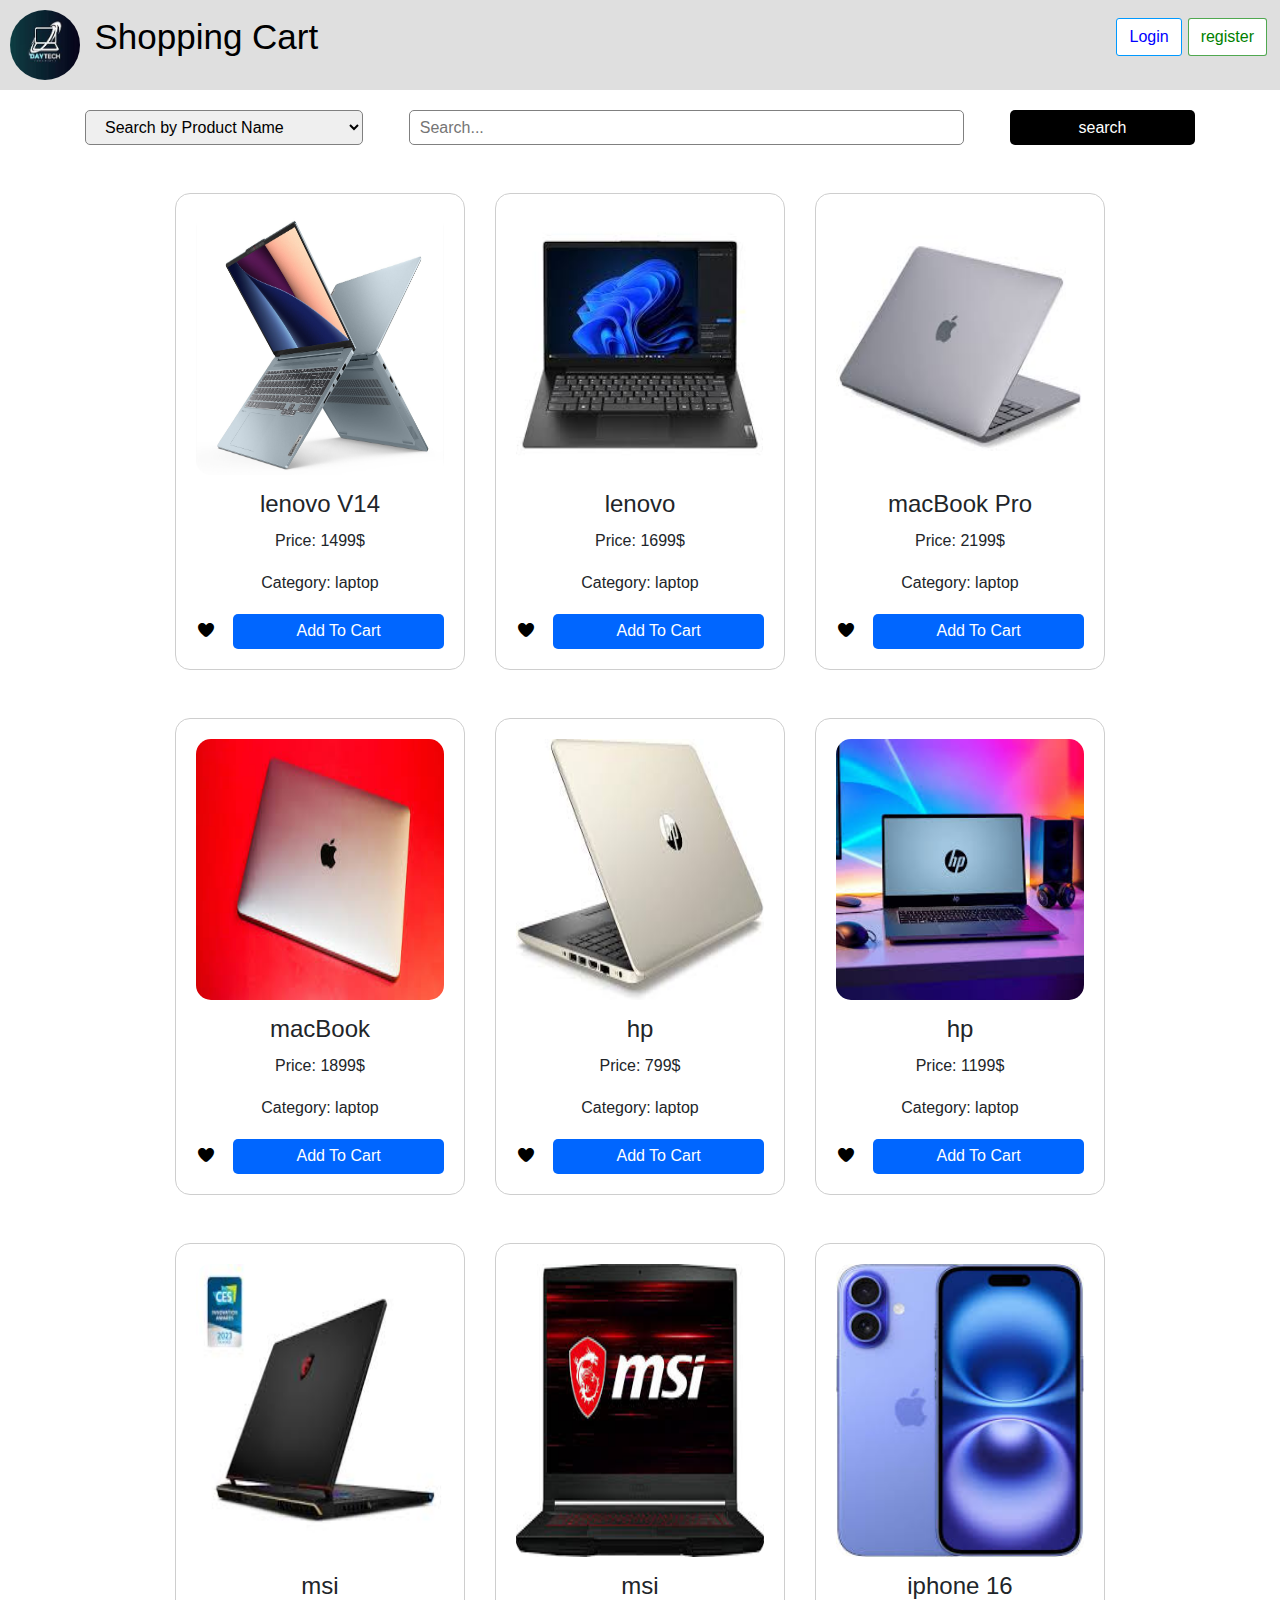
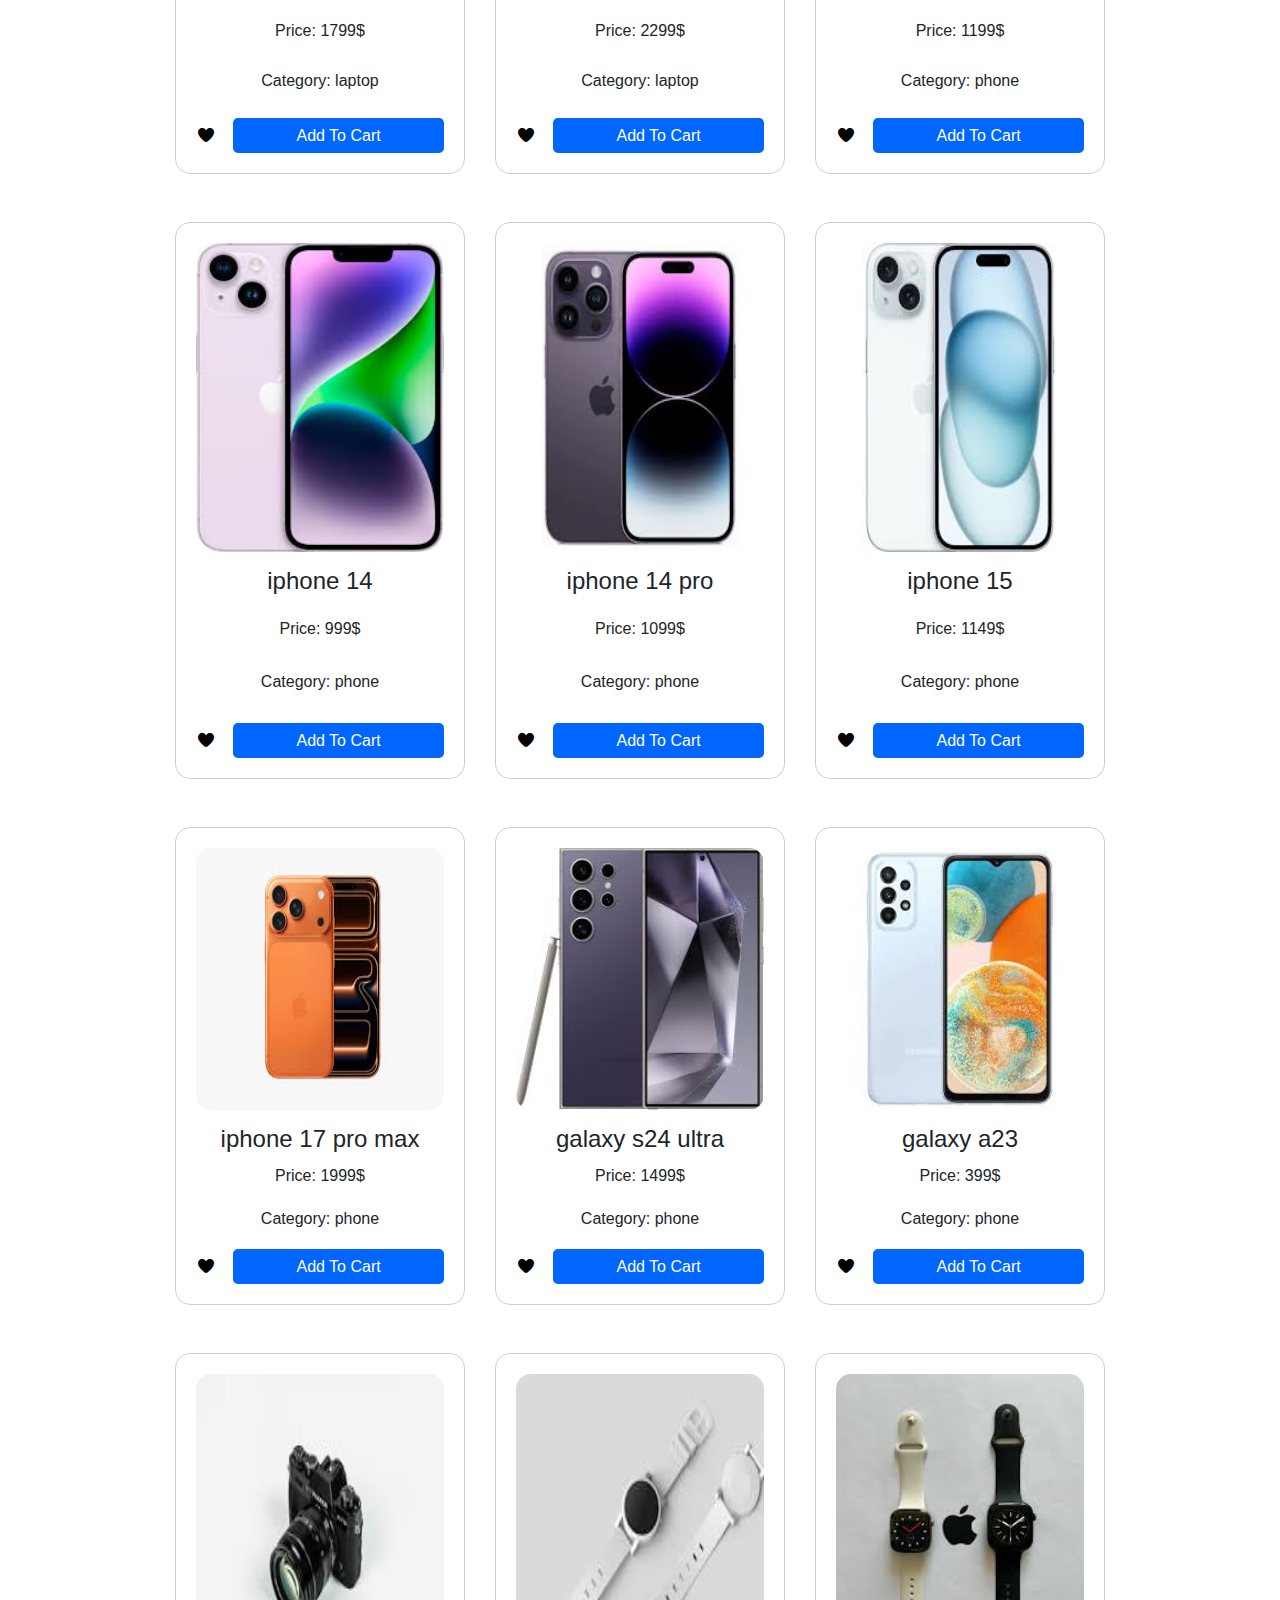
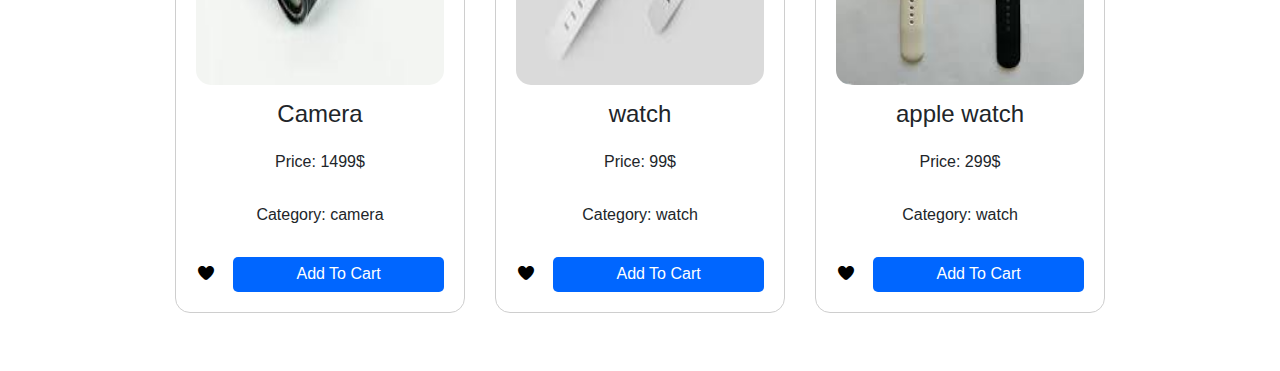
<file: index.html>
<!DOCTYPE html>
<html lang="en">
<head>
    <meta charset="UTF-8">
    <meta http-equiv="X-UA-Compatible" content="IE=edge">
    <meta name="viewport" content="width=device-width, initial-scale=1.0">
    <link rel="stylesheet" href="css/style.css">
    <link rel="stylesheet" href="css/all.css">
    <link rel="stylesheet" href="https://cdn.jsdelivr.net/npm/bootstrap@4.6.2/dist/css/bootstrap.min.css">
    <title>Shopping Cart</title>
</head>
<body>
    
    <header>
        <div class="header-content">
            <div>
                <img class="brand-img" src="images/logo.jpg" alt="">
                <a href="index.html" class="brand-title">Shopping Cart</a>
            </div>
            <div>
                <nav>
                    <ul id="links">
                        <li><a class="logIn btn" href="login.html">Login</a></li>
                        <li><a class="sinUp btn" href="register.htm">register</a></li>
                    </ul>
    
                    <ul id="user_info">
                        <li><a class="text-dark" href="#" id="user"></a></li>
                        <li class="shopping_cart">
                            <div class="d-flex cart">
                                <i class="fas fa-shopping-cart cart-icon"></i>
                                <span class="badge">0</span>
                            </div>
                            <div class="cart_product">
                                <div>
                                    <div class="">

                                    </div>

                                </div>
                                
                                <a href="cartProducts.html">View All Products</a>
                            </div>
                        </li>
                        <li><a href="#" id="logout" class="btn">Log Out</a></li>
                    </ul>
                </nav>
            </div>

        </div>
    </header>

    <section class="container search">
        <form class="searchForm">
            <select class="searchKey col-3 col-md-3" id="sel1" aria-placeholder="asd">
                <option value="name" selected>Search by Product Name</option>
                <option value="category">Search by Category</option>
            </select>
            <input class="col-5 col-md-6" type="search" id="search" placeholder="Search...">
            <input class="col-3 col-md-2" type="button" value="search">
        </form>
    </section>


    <section class="">
        <div class="mt-5">
            <div class="products">
                
            </div>
        </div>
    </section>

    
    
    


    <script src="https://cdn.jsdelivr.net/npm/jquery@3.7.1/dist/jquery.min.js"></script>
    <script src="https://cdn.jsdelivr.net/npm/popper.js@1.16.1/dist/umd/popper.min.js"></script>
    <script src="https://cdn.jsdelivr.net/npm/bootstrap@4.6.2/dist/js/bootstrap.bundle.min.js"></script>
    <script src="js/script.js"></script>
    <script src="js/user.js"></script>
</body>
</html>
</file>
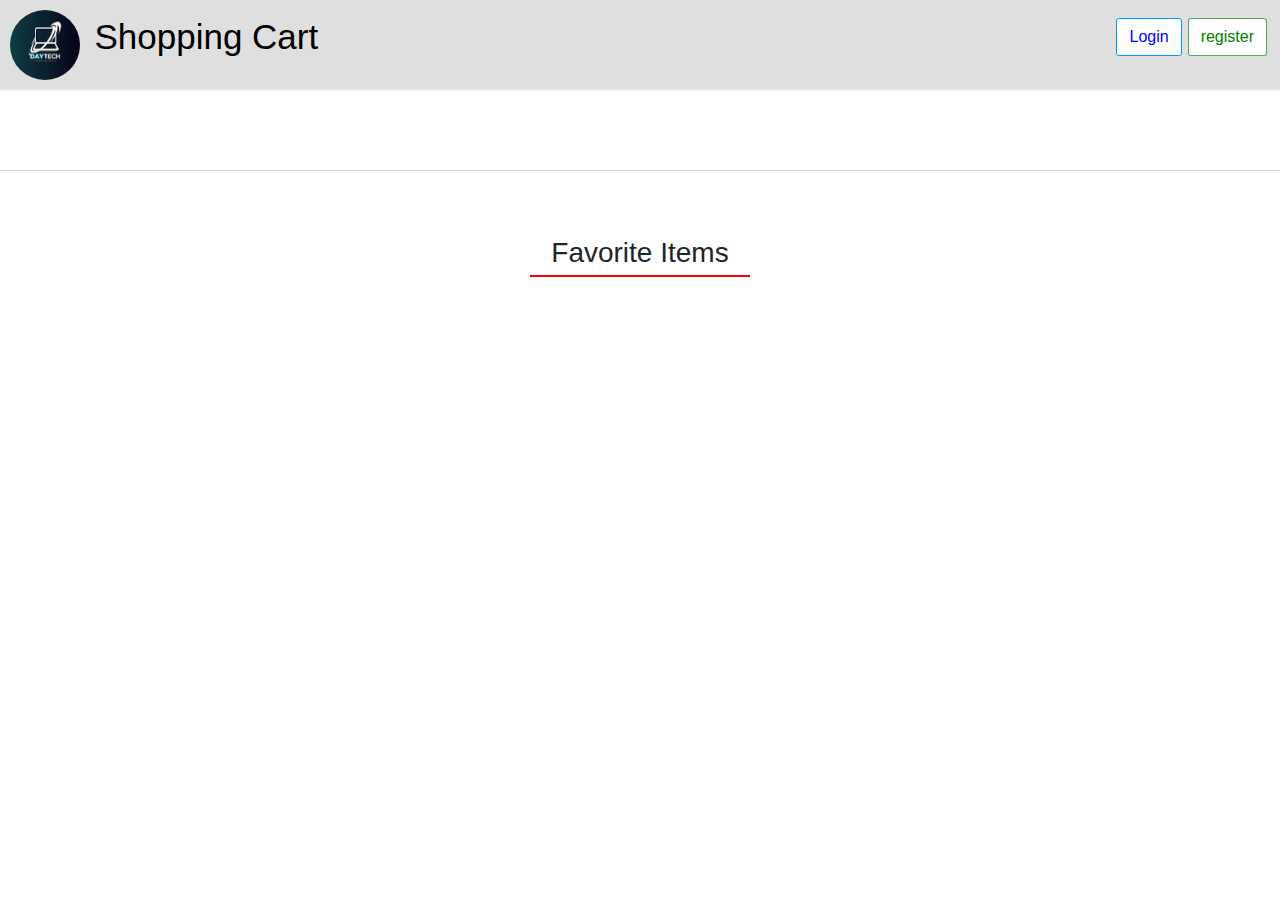
<file: cartProducts.html>
<!DOCTYPE html>
<html lang="en">
<head>
    <meta charset="UTF-8">
    <meta http-equiv="X-UA-Compatible" content="IE=edge">
    <meta name="viewport" content="width=device-width, initial-scale=1.0">
    <link rel="stylesheet" href="css/style.css">
    <link rel="stylesheet" href="css/all.css">
    <link rel="stylesheet" href="https://cdn.jsdelivr.net/npm/bootstrap@4.6.2/dist/css/bootstrap.min.css">
    <title>Shopping Cart || Carts Products</title>
</head>
<body>
    
    <header>
        <div class="header-content">
            <div>
                <img class="brand-img" src="images/logo.jpg" alt="">
                <a href="index.html" class="brand-title">Shopping Cart</a>
            </div>
            <div>
                <nav>
                    <ul id="links">
                        <li><a class="logIn btn" href="login.html">Login</a></li>
                        <li><a class="sinUp btn" href="register.htm">register</a></li>
                    </ul>
    
                    <ul id="user_info">
                        <li><a href="#" id="user" class="text-dark"></a></li>
                        <li class="shopping_cart">
                            <div class="d-flex cart">
                                <i class="fas fa-shopping-cart cart-icon"></i>
                                <span class="badge">0</span>
                            </div>
                            
                                
                            <div class="cart_product">
                                <div></div>
                                <a href="cartProducts.html">View All Products</a>
                            </div>
                        </li>
                        <li><a href="#" id="logout" class="btn">Log Out</a></li>
                    </ul>
                </nav>
            </div>

        </div>
    </header>



    <section class="ordersSection">
        <div class="">
            <div class="products">
                
            </div>
            <h3 class="totalPrice"></h3>
            <div class="orderLove">
                <h3 class="orderLoveTitle">Favorite Items</h3>
                <div class="orders">
                    
                </div>
            </div>
        </div>
    </section>

    
    
    




    <script src="https://cdn.jsdelivr.net/npm/jquery@3.7.1/dist/jquery.min.js"></script>
    <script src="https://cdn.jsdelivr.net/npm/popper.js@1.16.1/dist/umd/popper.min.js"></script>
    <script src="https://cdn.jsdelivr.net/npm/bootstrap@4.6.2/dist/js/bootstrap.bundle.min.js"></script>
    <Script src="js/cartProducts.js"></Script>
    <script src="js/user.js"></script>
</body>
</html>
</file>
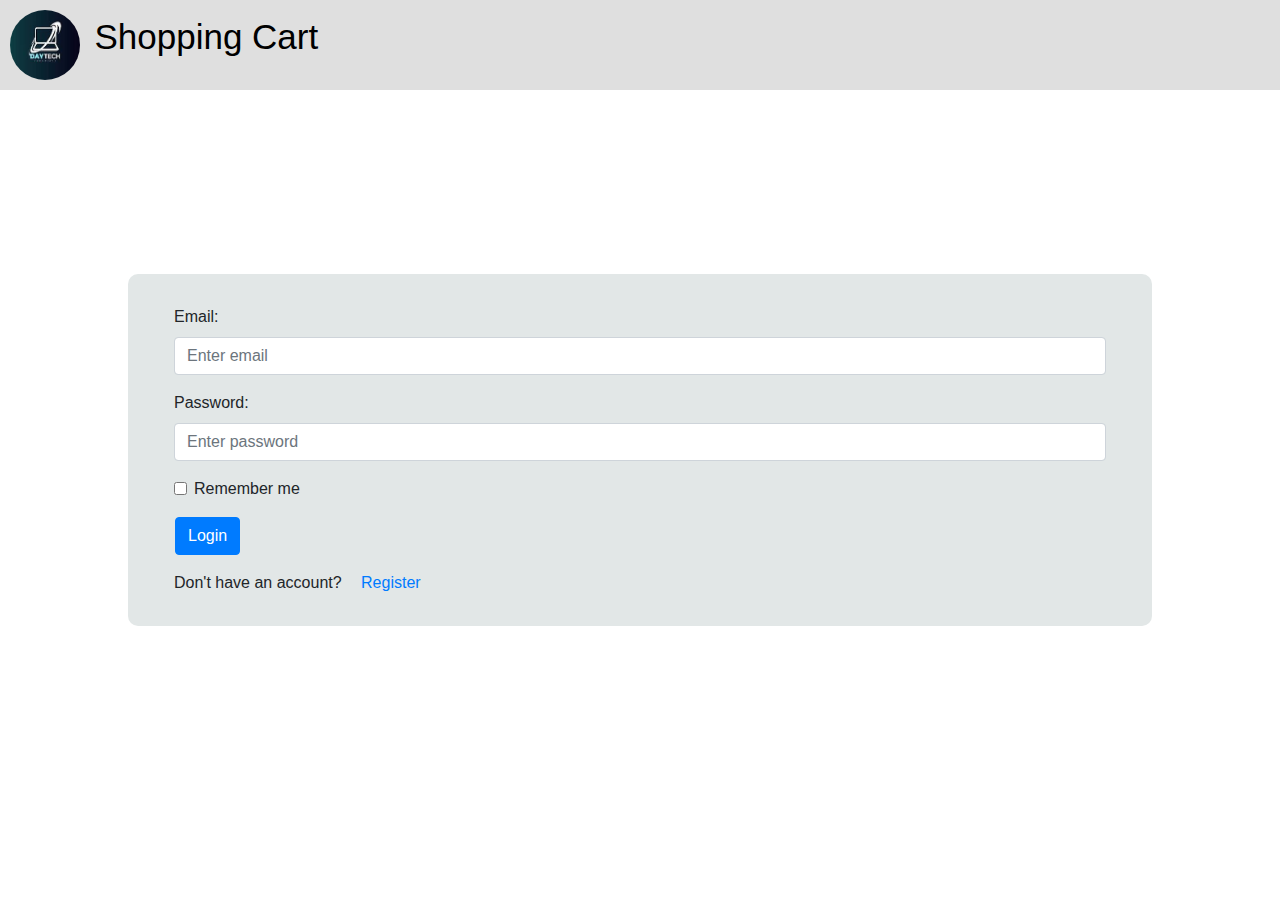
<file: login.html>
<!DOCTYPE html>
<html lang="en">
<head>
    <meta charset="UTF-8">
    <meta http-equiv="X-UA-Compatible" content="IE=edge">
    <meta name="viewport" content="width=device-width, initial-scale=1.0">
    <link rel="stylesheet" href="css/style2.css">
    <link rel="stylesheet" href="css/all.css">
    <link rel="stylesheet" href="https://cdn.jsdelivr.net/npm/bootstrap@4.6.2/dist/css/bootstrap.min.css">
    <title>Shopping Cart || Login Page</title>
</head>
<body>
    
    <header>
        <div class="header-content">
            <div>
                <img class="brand-img" src="images/logo.jpg" alt="">
                <a href="index.html" class="brand-title">Shopping Cart</a>
            </div>
        </div>
    </header>

    <section class="section-form">
        <form class="p-3">
            <div class="form-group col-12">
              <label for="email">Email:</label>
              <input type="email" class="form-control" placeholder="Enter email" id="email">
            </div>
            <div class="form-group col-12">
              <label for="pwd">Password:</label>
              <input type="password" class="form-control" placeholder="Enter password" id="password">
            </div>
            <div class="form-group form-check col-12">
                <label class="form-check-label col-12">
                  <input class="form-check-input" type="checkbox"> Remember me
                </label>
            </div>
            <button type="submit" class="btn btn-primary mb-3 ml-3" id="sign_in">Login</button>
            <br>
            <span class=" col-12">Don't have an account? </span>
            <a href="register.htm">Register</a>
        </form>
    </section>

    
    
    




    <script src="https://cdn.jsdelivr.net/npm/jquery@3.7.1/dist/jquery.min.js"></script>
    <script src="https://cdn.jsdelivr.net/npm/popper.js@1.16.1/dist/umd/popper.min.js"></script>
    <script src="https://cdn.jsdelivr.net/npm/bootstrap@4.6.2/dist/js/bootstrap.bundle.min.js"></script>
    <script src="js/login.js"></script>
    <!-- <script src="js/user.js"></script> -->
</body>
</html>
</file>
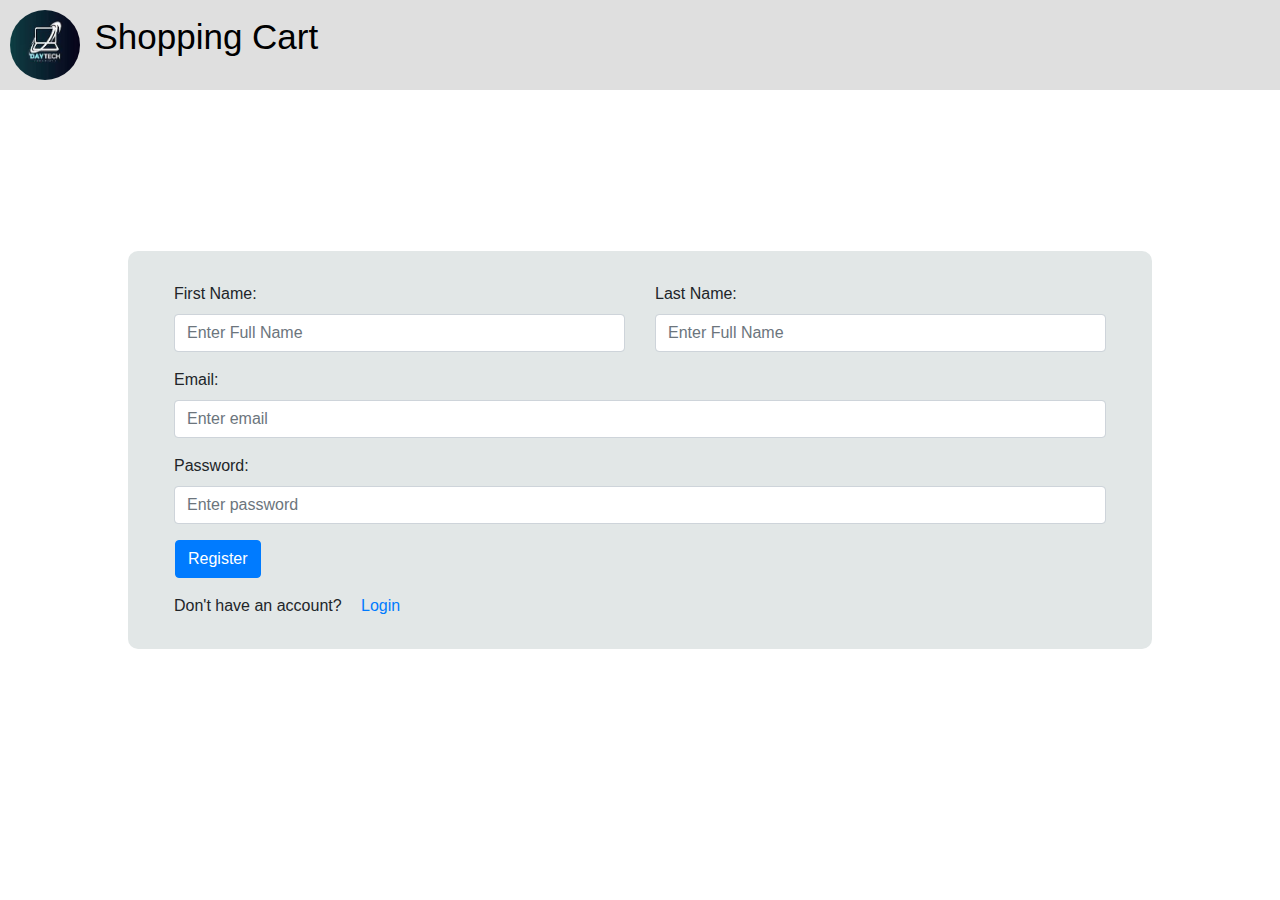
<file: register.htm>
<!DOCTYPE html>
<html lang="en">
<head>
    <meta charset="UTF-8">
    <meta http-equiv="X-UA-Compatible" content="IE=edge">
    <meta name="viewport" content="width=device-width, initial-scale=1.0">
    <link rel="stylesheet" href="css/style2.css">
    <link rel="stylesheet" href="css/all.css">
    <link rel="stylesheet" href="https://cdn.jsdelivr.net/npm/bootstrap@4.6.2/dist/css/bootstrap.min.css">
    <title>Shopping Cart || Login Page</title>
</head>
<body>
    
    <header>
        <div class="header-content">
            <div>
                <img class="brand-img" src="images/logo.jpg" alt="">
                <a href="index.html" class="brand-title">Shopping Cart</a>
            </div>
        </div>
    </header>

    <section class="section-form">
        <form class="p-3">
            <div class="form-group d-flex">
                <div class="col-6">
                    <label for="firstName">First Name:</label>
                    <input type="text" class="form-control" placeholder="Enter Full Name" id="firstName">
                </div>
                <div class="col-6">
                    <label for="lastName">Last Name:</label>
                    <input type="text" class="form-control" placeholder="Enter Full Name" id="lastName">
                </div>
            </div>
            <div class="form-group col-12">
              <label for="email">Email:</label>
              <input type="email" class="form-control" placeholder="Enter email" id="email">
            </div>
            <div class="form-group col-12">
              <label for="pwd">Password:</label>
              <input type="password" class="form-control" placeholder="Enter password" id="password">
            </div>
            <button type="submit" class="btn btn-primary mb-3 ml-3" id="sign_up">Register</button>
            <br>
            <span class=" col-12">Don't have an account? </span>
            <a href="login.html">Login</a>
        </form>
    </section>

    
    
    




    <script src="https://cdn.jsdelivr.net/npm/jquery@3.7.1/dist/jquery.min.js"></script>
    <script src="https://cdn.jsdelivr.net/npm/popper.js@1.16.1/dist/umd/popper.min.js"></script>
    <script src="https://cdn.jsdelivr.net/npm/bootstrap@4.6.2/dist/js/bootstrap.bundle.min.js"></script>
    <script src="js/register.js"></script>
    <script src="js/user.js"></script>
</body>
</html>
</file>
<file: css/style.css>
* {
    margin: 0;
    padding: 0;
    box-sizing: border-box;
}

.header-content {
    background-color: rgb(223, 223, 223);
    height: 90px;
    display: flex;
    justify-content: space-between;
    align-items: center;
    flex-wrap: wrap;
}

.header-content .brand-img{
    width: 70px;
    height: 70px;
    border-radius: 100%;
    margin: 0 10px;
}

.header-content .brand-title {
    font-size: 35px;
    color: black;
    text-decoration: none;
}

nav {
    height: 100%;
    display: flex;
    align-items: center;
    padding: 10px;
}

nav ul {
    display: flex;
    list-style: none;
    align-items: center;
    height: 100%;
}

nav ul li a {
    display: block;
    margin: 0 3px;
}

nav ul#user_info {
    height: 100%;
    display: none;
}

nav ul#user_info li i {
    color: #fff;
    font-size: 25px;
    cursor: pointer;
}

nav ul#user_info li {
    margin: 0 10px;
    display: flex;
    align-items: center;
}

nav ul#user_info li .badge {
    font-size: 13px;
    color: rgb(43, 43, 253);
    text-align: center;
    margin: auto;
    display: block;
}

nav ul#user_info li .cart-icon {
    font-size: 22px;
    color: rgb(43, 43, 253);
}

nav ul#user_info li #logout {
    border: 1px solid rgb(255, 45, 45);
    color: rgb(255, 45, 45);
    display: none;
    transition: .3;
}

nav ul#user_info li #logout:hover {
    color: #fff;
    background-color: rgb(255, 45, 45);
}

nav ul .logIn {
    background-color: #fff;
    color: blue;
    border-radius: 3px;
    border: 1px solid rgb(0, 153, 255);
}

nav ul .sinUp {
    background-color: #fff;
    color: green;
    border-radius: 3px;
    border: 1px solid rgba(0, 128, 0, 0.685);
}
nav ul .logIn:hover {
    color: #fff;
    background-color: rgba(0, 0, 255, 0.822);
}

nav ul .sinUp:hover {
    color: #fff;
    background-color: rgba(0, 128, 0, 0.815);
}


.cart_product {
    display: none;
    position: absolute;
    background-color: #fff;
    border: 1px solid gray;
    top: 90px;
    right: 0;
    z-index: 2;
    width: 160px;
    height: 80vh;
    overflow-y: auto;
}

.cart_product div .oneProductOrder {
    border-radius: 5px;
    background-color: rgb(212, 212, 212);
    margin: 7px 0;
    padding: 10px;
}

.cart_product div .oneProductOrder .title {
    margin-right: 15px;
    display: block;
    margin-bottom: 5px;
}

.cart_product div .oneProductOrder .price {
    display: block;
}

.cart_product div .oneProductOrder .add-del-btn {
    width: 20px;
    height: 30px;
    background-color: rgb(212, 212, 212);
    border: 1px solid gray;
}

.cart_product div .oneProductOrder .add-del-btn:hover {
    background-color: rgb(228, 224, 224);
}

.cart_product a {
    display: block; 
    color: black;
    text-align: center;
    text-decoration: none;
}


/* ***************Search***************** */


.searchForm {
    display: flex;
    justify-content: space-between;
    margin-top: 20px;
    height: 35px;
}

.searchForm select {
    width: 25%;
    border: 1px solid gray;
    border-radius: 5px;
}

.searchForm input[type="search"] {
    width: 60%;
    outline: none;
    border: 1px solid gray;
    padding-left: 10px;
    border-radius: 5px;
}

.searchForm input[type="button"] {
    width: 10%;
    color: #fff;
    background-color: black;
    border: none;
    border-radius: 5px;
    text-align: center;
}
.searchForm input[type="button"]:hover {
    opacity: .8;
}


/* *********************form************************* */

.section-form {
    position: absolute;
    top: 50%;
    left: 50%;
    transform: translate(-50%, -50%);
    padding: 15px;
    width: 80%;
    background-color: rgb(226, 231, 231);
    border-radius: 10px;
}

/* /////////////////////////////////////////////////////////////////////////////////// */

.products {
    width: 75%;
    margin: 10px auto;
    display: flex;
    justify-content: space-around;
    flex-wrap: wrap;
}

.products .product-item{
    height: 100%;
    display: flex;
    flex-direction: column;
    margin-bottom: 20px;
    border: 1px solid rgb(206, 206, 206);
    border-radius: 15px;
    padding: 20px;
    transition: .5s;
    background-color: #fff;
}

.products .product-item:hover {
    border: 1px solid rgb(0, 110, 255);
    box-shadow: 0 0 10px 0px gray;
    transform: scale(1.02);
}

.products .product-item img {
    width: 100%;
    height: 60%;
    margin-bottom: 15px;
    border-radius: 15px;
}

.products .product-item .product-item-details {
    display: flex;
    flex-direction: column;
    flex-grow: 1;
    justify-content: space-between;
    text-align: center;
}

.products .product-item .product-item-action {
    display: flex;
    justify-content: space-between;
    align-items: center;
}

.products .product-item .product-item-action button {
    border: none;
    color: black;
    background: none;
    transition: .3;
}
.info

.products .product-item .product-item-action button:hover {
    transform: scale(1.03);
    opacity: .9;
}

.products .product-item .product-item-action .add_to_cart {
    color: #fff;
    background-color: rgb(0, 102, 255);
    padding: 5px;
    border: none;
    width: 85%;
    height: 35px;
    border-radius: 5px;
}



/* //////////////////////Cart Products Page////////////////////////////// */

.products .product-order {
    display: flex;
    margin-top: 50px;
    border: 1px solid rgb(189, 189, 189);
    align-items: center;
    border-radius: 5px;
}
.products .product-order img {
    width: 25%;
    height: 60%;
    margin: 0 10px;
    border-radius: 10px;
}

.products .product-order .product-order-details {
    width: 65%;
    margin: 15px 0;
}

.products .product-order .product-order-details .product-order-action {
    display: flex;
    width: 100%;
    justify-content: space-between;
}

.products .product-order .product-order-details .product-order-action .add-del-btn {
    width: 25px;
    height: 30px;
    background-color: #fff;
    border: 1px solid gray;
    border-radius: 5px;
}

.products .product-order .product-order-details .product-order-action .remove_from_cart {
    color: #fff;
    background-color: red;
    border: none;
    border-radius: 5px;
    width: 160px;
    height: 35px;
}


.ordersSection .totalPrice {
    margin-top: 50px;
    width: 100%;
    text-align: center;
    padding-bottom: 20px;
    border-bottom: 1px solid rgb(214, 214, 214);
    margin-bottom: 60px;
}

.ordersSection .orderLove .orderLoveTitle {
    text-align: center;
    border-bottom: 2px solid red;
    padding: 5px;
    width: 220px;
    margin: auto;
    transition: .5s;
}

.ordersSection .orderLove .orderLoveTitle:hover {
    width: 300px;
}



.ordersSection .orderLove .orders {
    width: 80%;
    margin: auto;
    display: flex;
    overflow-x: auto;
    padding: 10px;
}

.ordersSection .orderLove .orders .love-item {
    margin-right: 20px;
    border: 1px solid rgb(211, 211, 211);
    text-align: center;
    transition: .2s;
}

.ordersSection .orderLove .orders .love-item:hover {
    border: 2px solid red;
    transform: scale(1.02);
}

.ordersSection .orderLove .orders .love-item img{
    width: 100%;
    height: 50%;
    margin-bottom: 20px;
}

.ordersSection .orderLove .orders .love-item .love-item-details .loveIcon {
    background: none;
    border: none;
    font-size: 20px;
}




/*//////////////////////// Media(Responseve) //////////////////////////// */

    @media (min-width: 1200px){
        .products .product-order .product-order-details {
            width: 70%;
        }
    }

    @media (max-width: 664px){
        .header-content {
            height: 150px;
        }
        .products {
            width: 90%;
        }
        .products .product-order .product-order-details .product-order-action .remove_from_cart {
            width: 140px;
        }
    }
</file>
<file: css/style2.css>
.header-content {
    background-color: rgb(223, 223, 223);
    height: 90px;
    display: flex;
    align-items: center; 
}

.header-content .brand-img{
    width: 70px;
    height: 70px;
    border-radius: 100%;
    margin: 0 10px;
}

.header-content .brand-title {
    font-size: 35px;
    color: black;
    text-decoration: none;
}

.section-form {
    position: absolute;
    top: 50%;
    left: 50%;
    transform: translate(-50%, -50%);
    padding: 15px;
    width: 80%;
    background-color: rgb(226, 231, 231);
    border-radius: 10px;
}
</file>
